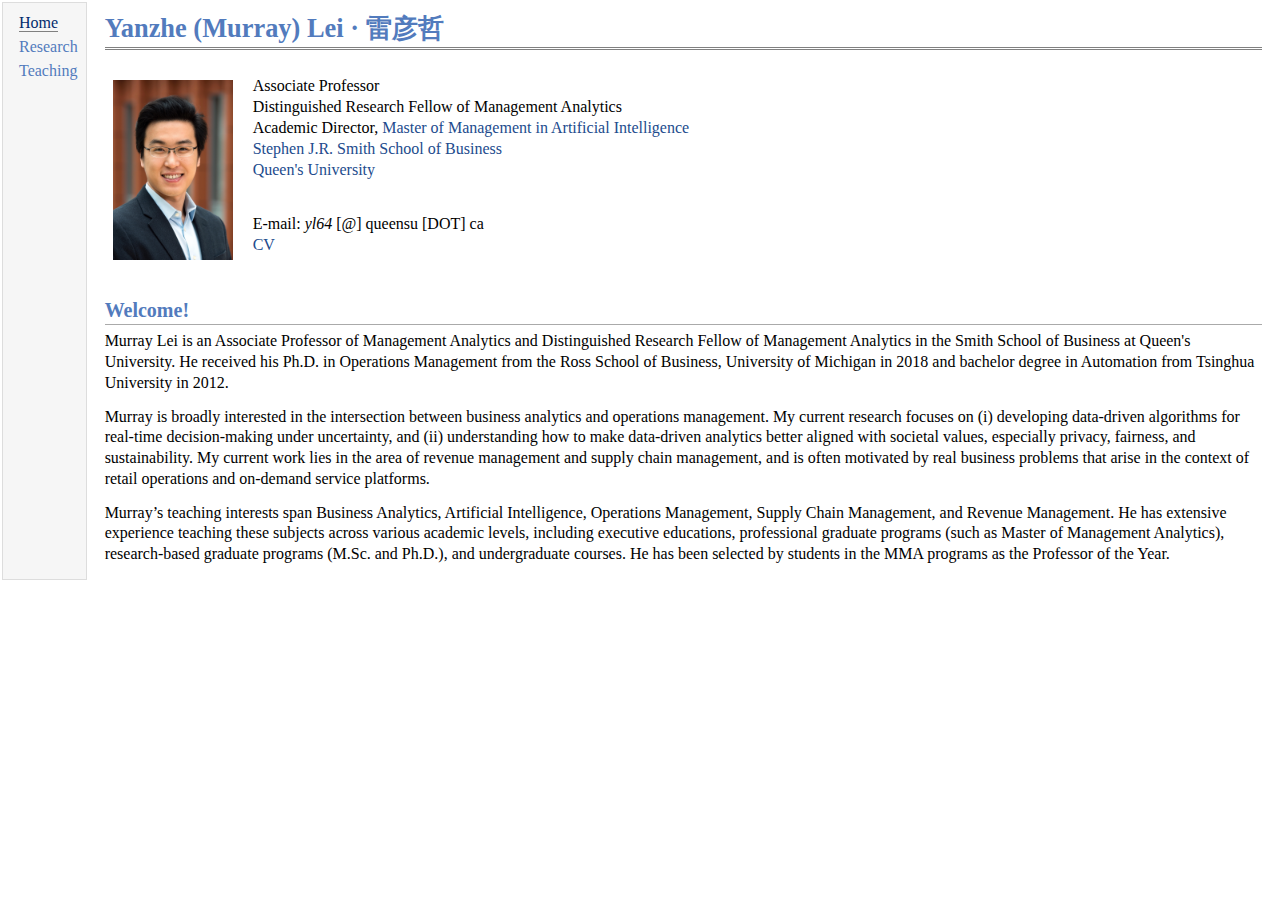
<file: index.html>
<!DOCTYPE html PUBLIC "-//W3C//DTD XHTML 1.1//EN"
  "http://www.w3.org/TR/xhtml11/DTD/xhtml11.dtd">
<html xmlns="http://www.w3.org/1999/xhtml" xml:lang="en">
<head>
<meta name="generator" content="jemdoc, see http://jemdoc.jaboc.net/" />
<meta http-equiv="Content-Type" content="text/html;charset=utf-8" />
<link rel="stylesheet" href="jemdoc.css" type="text/css" />
<title>Yanzhe (Murray) Lei &middot; 雷彦哲</title>
</head>
<body>
<table summary="Table for page layout." id="tlayout">
<tr valign="top">
<td id="layout-menu">
<div class="menu-item"><a href="index.html" class="current">Home</a></div>
<div class="menu-item"><a href="research.html">Research</a></div>
<div class="menu-item"><a href="teaching.html">Teaching</a></div>
</td>
<td id="layout-content">
<div id="toptitle">
<h1>Yanzhe (Murray) Lei &middot; 雷彦哲</h1>
</div>
<table class="imgtable"><tr><td>
<a href="https://murraylei.github.io/index.html"><img src="Optimized-headshot.jpg" alt="alt text" width="120px" height="180px" /></a>&nbsp;</td>
<td align="left"><p>Associate Professor <br />
Distinguished Research Fellow of Management Analytics <br />
Academic Director,  <a href="https://smith.queensu.ca/grad_studies/mmai/index.php">Master of Management in Artificial Intelligence</a>   <br />
<a href="https://smith.queensu.ca/index.php">Stephen J.R. Smith School of Business</a><br /> 
<a href="https://www.queensu.ca/">Queen's University</a><br />
<br /></p>
<p>E-mail: <i>yl64</i> [@] queensu [DOT] ca<br />
<a href="https://drive.google.com/file/d/0B67fs_pVjxXEX3ZBb19UQV9zUTg/view?usp=sharing&amp;resourcekey=0-nPbLwfC5lboYwZyklH9NRw">CV</a></p>
</td></tr></table>
<h2>Welcome!</h2>
<p>Murray Lei is an Associate Professor of Management Analytics and Distinguished Research Fellow of Management Analytics in the Smith School of Business at Queen's University. He received his Ph.D. in Operations Management from the Ross School of Business, University of Michigan in 2018 and bachelor degree in Automation from Tsinghua University in 2012.</p>
<p>Murray is broadly interested in the intersection between business analytics and operations management. My current research focuses on (i) developing data-driven algorithms for real-time decision-making under uncertainty, and (ii) understanding how to make data-driven analytics better aligned with societal values, especially privacy, fairness, and sustainability. My current work lies in the area of revenue management and supply chain management, and is often motivated by real business problems that arise in the context of retail operations and on-demand service platforms.</p>
<p>Murray’s teaching interests span Business Analytics, Artificial Intelligence, Operations Management, Supply Chain Management, and Revenue Management. He has extensive experience teaching these subjects across various academic levels, including executive educations, professional graduate programs (such as Master of Management Analytics), research-based graduate programs (M.Sc. and Ph.D.), and undergraduate courses. He has been selected by students in the MMA programs as the Professor of the Year.</p>
</td>
</tr>
</table>
</body>
</html>
</file>
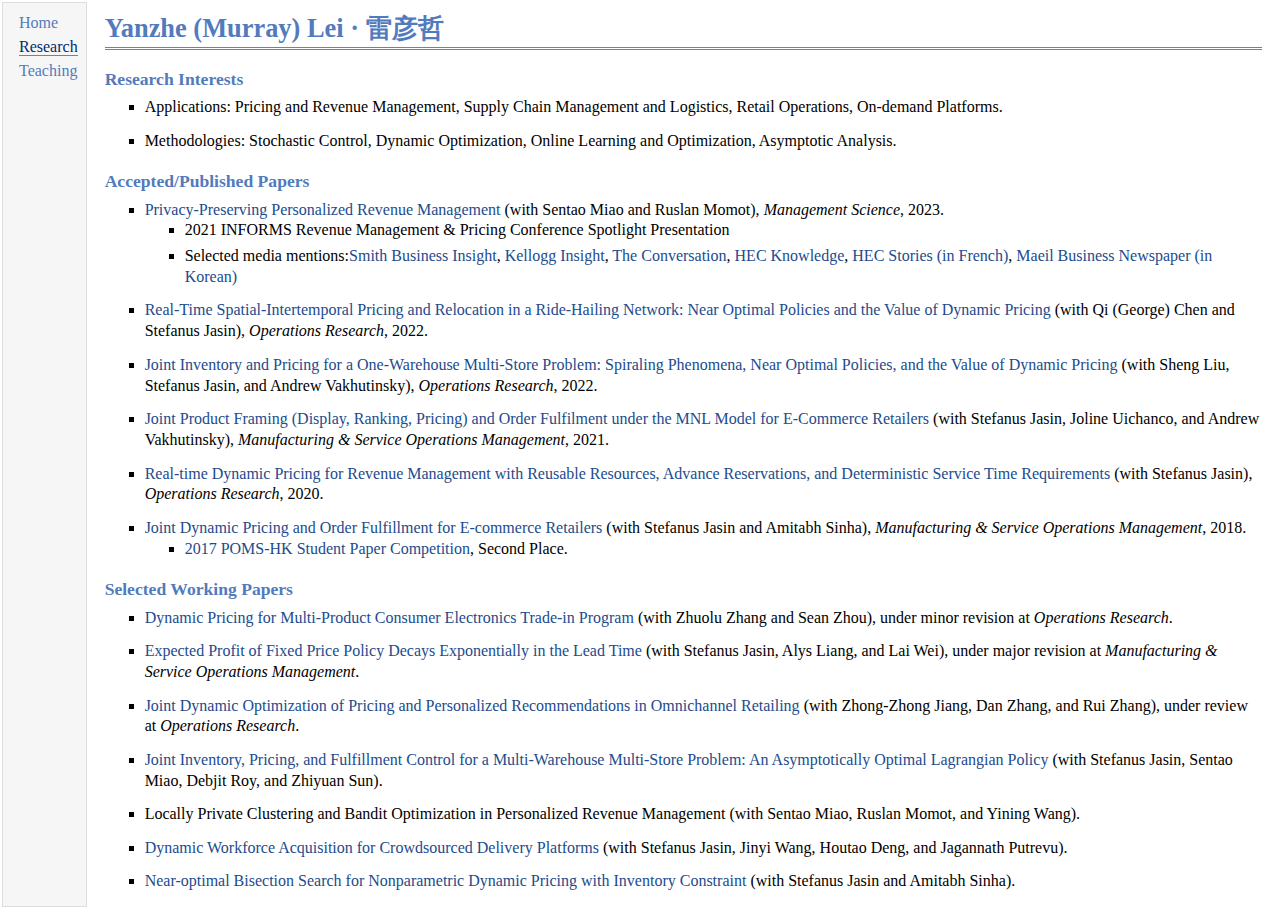
<file: research.html>
<!DOCTYPE html PUBLIC "-//W3C//DTD XHTML 1.1//EN"
  "http://www.w3.org/TR/xhtml11/DTD/xhtml11.dtd">
<html xmlns="http://www.w3.org/1999/xhtml" xml:lang="en">
<head>
<meta name="generator" content="jemdoc, see http://jemdoc.jaboc.net/" />
<meta http-equiv="Content-Type" content="text/html;charset=utf-8" />
<link rel="stylesheet" href="jemdoc.css" type="text/css" />
<title>Yanzhe (Murray) Lei &middot; 雷彦哲</title>
</head>
<body>
<table summary="Table for page layout." id="tlayout">
<tr valign="top">
<td id="layout-menu">
<div class="menu-item"><a href="index.html">Home</a></div>
<div class="menu-item"><a href="research.html" class="current">Research</a></div>
<div class="menu-item"><a href="teaching.html">Teaching</a></div>
</td>
<td id="layout-content">
<div id="toptitle">
<h1>Yanzhe (Murray) Lei &middot; 雷彦哲</h1>
</div>
<h3>Research Interests</h3>
<ul>
<li><p>Applications: Pricing and Revenue Management,  Supply Chain Management and Logistics,  Retail Operations,  On-demand Platforms.</p>
</li>
</ul>
<ul>
<li><p>Methodologies:  Stochastic Control,  Dynamic Optimization,  Online Learning and Optimization,  Asymptotic Analysis.</p>
</li>
</ul>
<h3>Accepted/Published Papers</h3>
<ul>
<li><p><a href="https://papers.ssrn.com/sol3/papers.cfm?abstract_id=3704446">Privacy-Preserving Personalized Revenue Management</a> (with Sentao Miao and Ruslan Momot), <i>Management Science</i>, 2023.</p>
<ul>
<li><p>2021 INFORMS Revenue Management & Pricing Conference Spotlight Presentation</p>
</li>
<li><p>Selected media mentions:<a href="https://smith.queensu.ca/insight/content/When-Analytics-Gets-Personal.php">Smith Business Insight</a>, <a href="https://insight.kellogg.northwestern.edu/article/how-companies-can-do-data-privacy-better">Kellogg Insight</a>, <a href="https://theconversation.com/three-ways-to-encourage-companies-to-keep-our-data-safe-155411">The Conversation</a>, <a href="https://www.hec.edu/en/knowledge/articles/how-can-we-force-companies-keep-our-data-safe">HEC Knowledge</a>, <a href="https://hecstories.fr/fr/boutique/hec-stories-n10-ete-2021-version-numerique/">HEC Stories (in French)</a>, <a href="https://www.mk.co.kr/news/business/view/2021/08/801437/">Maeil Business Newspaper (in Korean)</a></p>
</li>
</ul>

</li>
</ul>
<ul>
<li><p><a href="https://doi.org/10.1287/opre.2022.2425">Real-Time Spatial-Intertemporal Pricing and Relocation in a Ride-Hailing Network: Near Optimal Policies and the Value of Dynamic Pricing</a> (with Qi (George) Chen and Stefanus Jasin), <i>Operations Research</i>, 2022.</p>
</li>
</ul>
<ul>
<li><p><a href="https://pubsonline.informs.org/doi/abs/10.1287/opre.2022.2389">Joint Inventory and Pricing for a One-Warehouse Multi-Store Problem: Spiraling Phenomena, Near Optimal Policies, and the Value of Dynamic Pricing</a> (with Sheng Liu,  Stefanus Jasin,  and Andrew Vakhutinsky), <i>Operations Research</i>, 2022.</p>
</li>
</ul>
<ul>
<li><p><a href="https://doi.org/10.1287/msom.2021.1012">Joint Product Framing (Display, Ranking, Pricing) and Order Fulfilment under the MNL Model for E-Commerce Retailers</a> (with Stefanus Jasin,  Joline Uichanco, and Andrew Vakhutinsky),  <i>Manufacturing & Service Operations Management</i>,  2021. </p>
</li>
</ul>
<ul>
<li><p><a href="https://doi.org/10.1287/opre.2019.1906">Real-time Dynamic Pricing for Revenue Management with Reusable Resources, Advance Reservations, and Deterministic Service Time Requirements</a> (with Stefanus Jasin), <i>Operations Research</i>,  2020.  </p>
</li>
</ul>
<ul>
<li><p><a href="https://pubsonline.informs.org/doi/abs/10.1287/msom.2017.0641">Joint Dynamic Pricing and Order Fulfillment for E-commerce Retailers</a> (with Stefanus Jasin and Amitabh Sinha), <i>Manufacturing & Service Operations Management</i>,  2018.  </p>
<ul>
<li><p><a href="http://pomshk2017.ust.hk/studentpaper.html">2017 POMS-HK Student Paper Competition</a>, Second Place. </p>
</li>
</ul>

</li>
</ul>
<h3>Selected Working Papers</h3>
<ul>
<li><p><a href="https://papers.ssrn.com/sol3/papers.cfm?abstract_id=4116479">Dynamic Pricing for Multi-Product Consumer Electronics Trade-in Program</a> (with Zhuolu Zhang and Sean Zhou), under minor revision at <i>Operations Research</i>. </p>
</li>
</ul>
<ul>
<li><p><a href="https://papers.ssrn.com/sol3/papers.cfm?abstract_id=4577059">Expected Profit of Fixed Price Policy Decays Exponentially in the Lead Time</a> (with Stefanus Jasin, Alys Liang, and Lai Wei), under major revision at <i>Manufacturing & Service Operations Management</i>. </p>
</li>
</ul>
<ul>
<li><p><a href="https://papers.ssrn.com/sol3/papers.cfm?abstract_id=4672673">Joint Dynamic Optimization of Pricing and Personalized Recommendations in Omnichannel Retailing</a> (with Zhong-Zhong Jiang, Dan Zhang, and Rui Zhang), under review at <i>Operations Research</i>. </p>
</li>
</ul>
<ul>
<li><p><a href="https://papers.ssrn.com/sol3/papers.cfm?abstract_id=4298794">Joint Inventory, Pricing, and Fulfillment Control for a Multi-Warehouse Multi-Store Problem: An Asymptotically Optimal Lagrangian Policy</a> (with Stefanus Jasin,  Sentao Miao,  Debjit Roy, and Zhiyuan Sun).</p>
</li>
</ul>
<ul>
<li><p>Locally Private Clustering and Bandit Optimization in Personalized Revenue Management (with Sentao Miao,  Ruslan Momot, and Yining Wang).</p>
</li>
</ul>
<ul>
<li><p><a href="https://papers.ssrn.com/sol3/papers.cfm?abstract_id=3532844">Dynamic Workforce Acquisition for Crowdsourced Delivery Platforms</a> (with Stefanus Jasin,  Jinyi Wang,  Houtao Deng,  and Jagannath Putrevu). </p>
</li>
</ul>
<ul>
<li><p><a href="https://papers.ssrn.com/sol3/papers.cfm?abstract_id=2509425">Near-optimal Bisection Search for Nonparametric Dynamic Pricing with Inventory Constraint</a> (with Stefanus Jasin and Amitabh Sinha). </p>
</li>
</ul>
</td>
</tr>
</table>
</body>
</html>
</file>
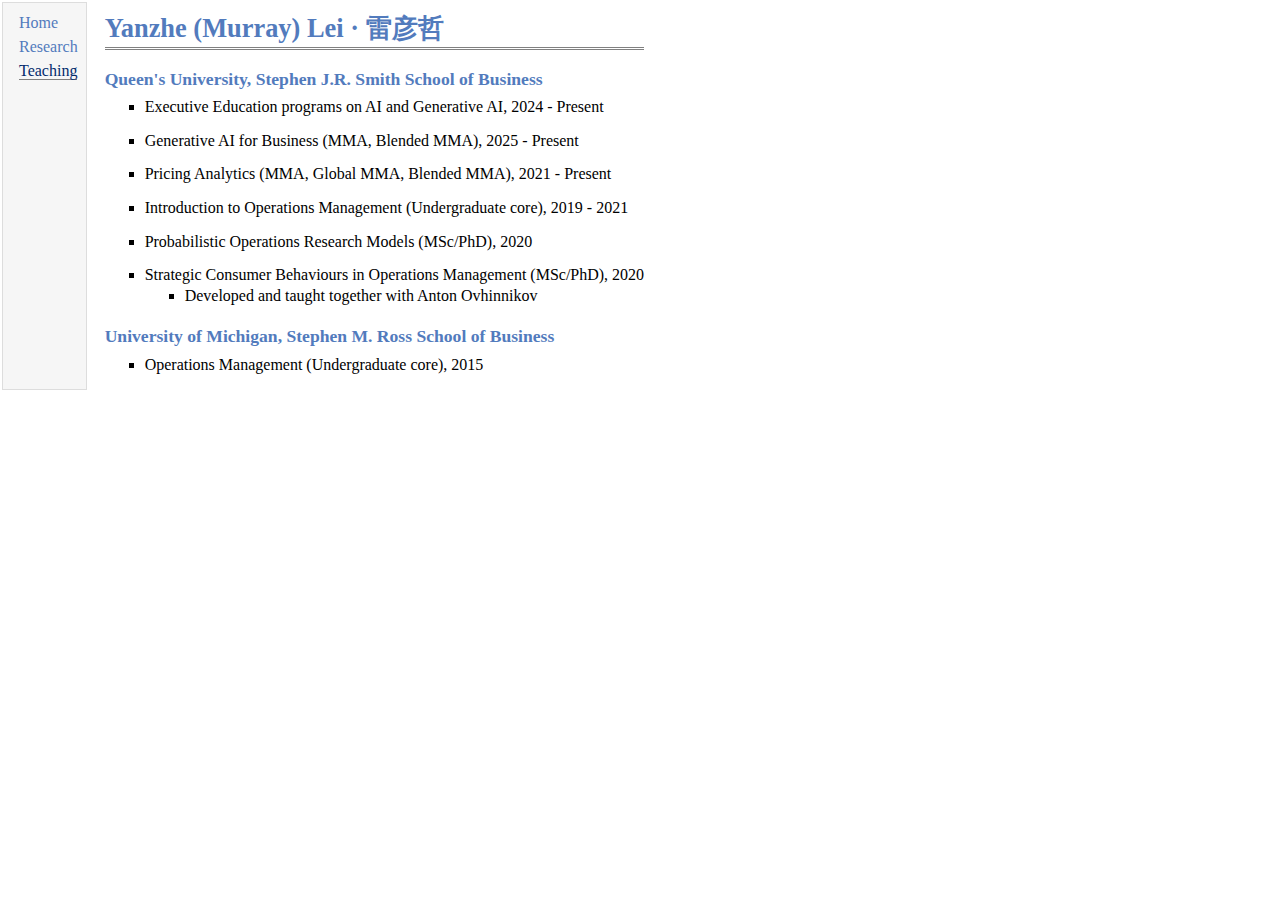
<file: teaching.html>
<!DOCTYPE html PUBLIC "-//W3C//DTD XHTML 1.1//EN"
  "http://www.w3.org/TR/xhtml11/DTD/xhtml11.dtd">
<html xmlns="http://www.w3.org/1999/xhtml" xml:lang="en">
<head>
<meta name="generator" content="jemdoc, see http://jemdoc.jaboc.net/" />
<meta http-equiv="Content-Type" content="text/html;charset=utf-8" />
<link rel="stylesheet" href="jemdoc.css" type="text/css" />
<title>Yanzhe (Murray) Lei &middot; 雷彦哲</title>
</head>
<body>
<table summary="Table for page layout." id="tlayout">
<tr valign="top">
<td id="layout-menu">
<div class="menu-item"><a href="index.html">Home</a></div>
<div class="menu-item"><a href="research.html">Research</a></div>
<div class="menu-item"><a href="teaching.html" class="current">Teaching</a></div>
</td>
<td id="layout-content">
<div id="toptitle">
<h1>Yanzhe (Murray) Lei &middot; 雷彦哲</h1>
</div>
<h3>Queen's University, Stephen J.R. Smith School of Business</h3>
<ul>
<li><p>Executive Education programs on AI and Generative AI, 2024 - Present</p>
</li>
</ul>
<ul>
<li><p>Generative AI for Business (MMA, Blended MMA), 2025 - Present</p>
</li>
</ul>
<ul>
<li><p>Pricing Analytics (MMA,  Global MMA, Blended MMA), 2021 - Present</p>
</li>
</ul>
<ul>
<li><p>Introduction to Operations Management (Undergraduate core), 2019 - 2021</p>
</li>
</ul>
<ul>
<li><p>Probabilistic Operations Research Models (MSc/PhD),   2020</p>
</li>
</ul>
<ul>
<li><p>Strategic Consumer Behaviours in Operations Management (MSc/PhD),  2020</p>
<ul>
<li><p>Developed and taught together with Anton Ovhinnikov</p>
</li>
</ul>

</li>
</ul>
<h3>University of Michigan, Stephen M. Ross School of Business</h3>
<ul>
<li><p>Operations Management (Undergraduate core),  2015</p>
</li>
</ul>
</td>
</tr>
</table>
</body>
</html>
</file>
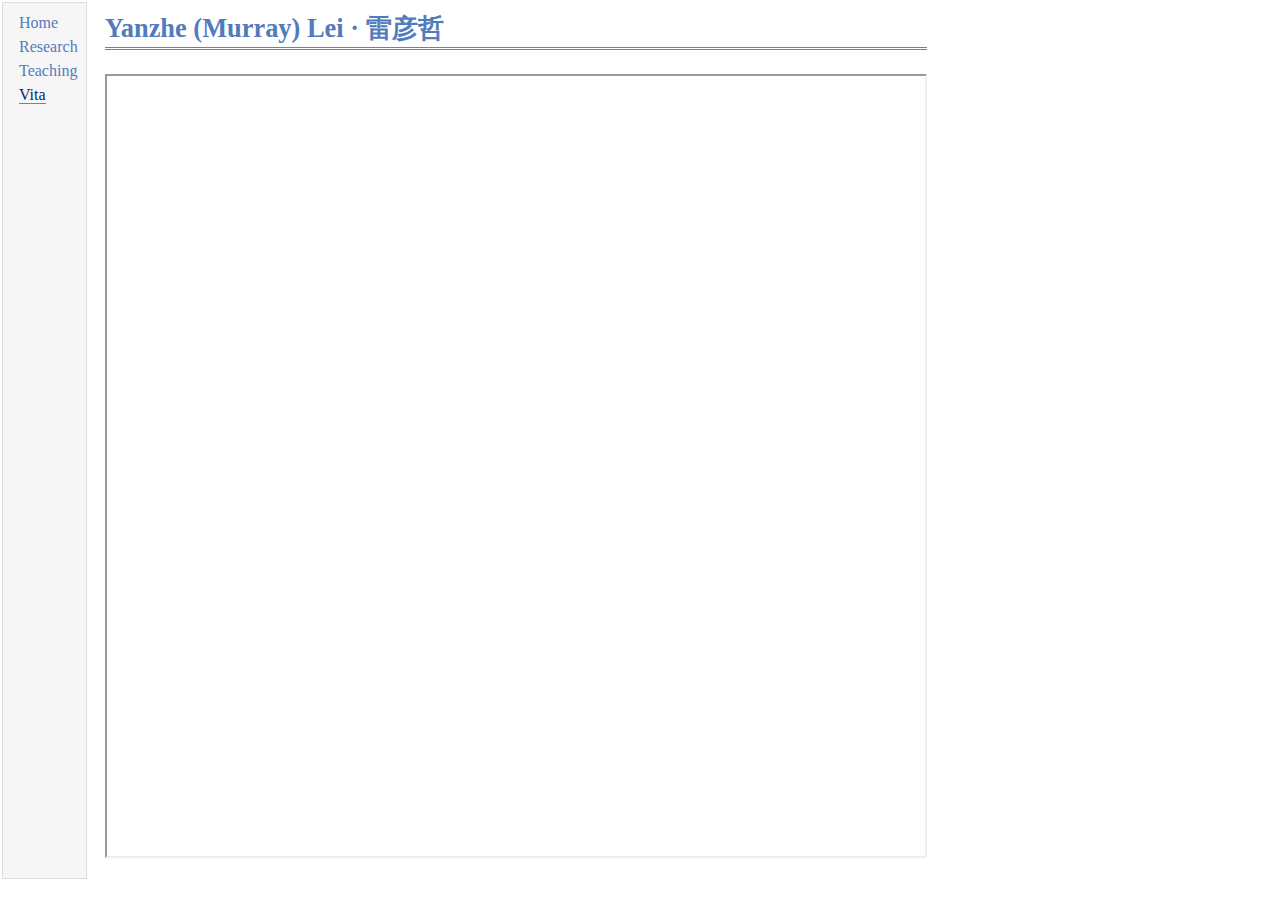
<file: vita.html>
<!DOCTYPE html PUBLIC "-//W3C//DTD XHTML 1.1//EN"
  "http://www.w3.org/TR/xhtml11/DTD/xhtml11.dtd">
<html xmlns="http://www.w3.org/1999/xhtml" xml:lang="en">
<head>
<meta name="generator" content="jemdoc, see http://jemdoc.jaboc.net/" />
<meta http-equiv="Content-Type" content="text/html;charset=utf-8" />
<link rel="stylesheet" href="jemdoc.css" type="text/css" />
<title>Yanzhe (Murray) Lei &middot; 雷彦哲</title>
</head>
<body>
<table summary="Table for page layout." id="tlayout">
<tr valign="top">
<td id="layout-menu">
<div class="menu-item"><a href="index.html">Home</a></div>
<div class="menu-item"><a href="research.html">Research</a></div>
<div class="menu-item"><a href="teaching.html">Teaching</a></div>
<div class="menu-item"><a href="vita.html" class="current">Vita</a></div>
</td>
<td id="layout-content">
<div id="toptitle">
<h1>Yanzhe (Murray) Lei &middot; 雷彦哲</h1>
</div>
<p><iframe src=" https://drive.google.com/file/d/0B67fs_pVjxXEX3ZBb19UQV9zUTg/preview" style="width:818px; height:780px;" frameborder="10"></iframe> </p>
</td>
</tr>
</table>
</body>
</html>
</file>
<file: jemdoc.css>
/* Default css file for jemdoc. */

table#tlayout {
    border: none;
    border-collapse: separate;
    background: white;
}

body {
	background: white;
	font-family: Georgia, serif;
	padding-bottom: 8px;
	margin: 0;
}

#layout-menu {
	background: #f6f6f6;
	border: 1px solid #dddddd;
	padding-top: 0.5em;
	padding-left: 8px;
	padding-right: 8px;
	font-size: 1.0em;
	width: auto;
	white-space: nowrap;
    text-align: left;
    vertical-align: top;
}

#layout-menu td {
	background: #f4f4f4;
    vertical-align: top;
}

#layout-content {
	padding-top: 0.0em;
	padding-left: 1.0em;
	padding-right: 1.0em;
    border: none;
    background: white;
    text-align: left;
    vertical-align: top;
}

#layout-menu a {
	line-height: 1.5em;
	margin-left: 0.5em;
}

tt {
    background: #ffffdd;
}

pre, tt {
	font-size: 90%;
	font-family: monaco, monospace;
}

a, a > tt {
	color: #224b8d;
	text-decoration: none;
}

a:hover {
	border-bottom: 1px gray dotted;
}

#layout-menu a.current:link, #layout-menu a.current:visited {
	color: #022b6d;
	border-bottom: 1px gray solid;
}
#layout-menu a:link, #layout-menu a:visited, #layout-menu a:hover {
	color: #527bbd;
	text-decoration: none;
}
#layout-menu a:hover {
	text-decoration: none;
}

div.menu-category {
	border-bottom: 1px solid gray;
	margin-top: 0.8em;
	padding-top: 0.2em;
	padding-bottom: 0.1em;
	font-weight: bold;
}

div.menu-item {
	padding-left: 16px;
	text-indent: -16px;
}

div#toptitle {
	padding-bottom: 0.2em;
	margin-bottom: 1.5em;
	border-bottom: 3px double gray;
}

/* Reduce space if we begin the page with a title. */
div#toptitle + h2, div#toptitle + h3 {
	margin-top: -0.7em;
}

div#subtitle {
	margin-top: 0.0em;
	margin-bottom: 0.0em;
	padding-top: 0em;
	padding-bottom: 0.1em;
}

em {
	font-style: italic;
}

strong {
	font-weight: bold;
}


h1, h2, h3 {
	color: #527bbd;
	margin-top: 0.7em;
	margin-bottom: 0.3em;
	padding-bottom: 0.2em;
	line-height: 1.0;
	padding-top: 0.5em;
	border-bottom: 1px solid #aaaaaa;
}

h1 {
	font-size: 165%;
}

h2 {
	padding-top: 0.8em;
	font-size: 125%;
}

h2 + h3 {
    padding-top: 0.2em;
}

h3 {
	font-size: 110%;
	border-bottom: none;
}

p {
	margin-top: 0.0em;
	margin-bottom: 0.8em;
	padding: 0;
	line-height: 1.3;
}

pre {
	padding: 0;
	margin: 0;
}

div#footer {
	font-size: small;
	border-top: 1px solid #c0c0c0;
	padding-top: 0.1em;
	margin-top: 4.0em;
	color: #c0c0c0;
}

div#footer a {
	color: #80a0b0;
}

div#footer-text {
	float: left;
	padding-bottom: 8px;
}

ul, ol, dl {
	margin-top: 0.2em;
	padding-top: 0;
	margin-bottom: 0.8em;
}

dt {
	margin-top: 0.5em;
	margin-bottom: 0;
}

dl {
	margin-left: 20px;
}

dd {
	color: #222222;
}

dd > *:first-child {
	margin-top: 0;
}

ul {
	list-style-position: outside;
	list-style-type: square;
}

p + ul, p + ol {
	margin-top: -0.5em;
}

li ul, li ol {
	margin-top: -0.3em;
}

ol {
	list-style-position: outside;
	list-style-type: decimal;
}

li p, dd p {
	margin-bottom: 0.3em;
}


ol ol {
	list-style-type: lower-alpha;
}

ol ol ol {
	list-style-type: lower-roman;
}

p + div.codeblock {
	margin-top: -0.6em;
}

div.codeblock, div.infoblock {
	margin-right: 0%;
	margin-top: 1.2em;
	margin-bottom: 1.3em;
}

div.blocktitle {
	font-weight: bold;
	color: #cd7b62;
	margin-top: 1.2em;
	margin-bottom: 0.1em;
}

div.blockcontent {
	border: 1px solid silver;
	padding: 0.3em 0.5em;
}

div.infoblock > div.blockcontent {
	background: #ffffee;
}

div.blockcontent p + ul, div.blockcontent p + ol {
	margin-top: 0.4em;
}

div.infoblock p {
	margin-bottom: 0em;
}

div.infoblock li p, div.infoblock dd p {
	margin-bottom: 0.5em;
}

div.infoblock p + p {
	margin-top: 0.8em;
}

div.codeblock > div.blockcontent {
	background: #f6f6f6;
}

span.pycommand {
	color: #000070;
}

span.statement {
	color: #008800;
}
span.builtin {
	color: #000088;
}
span.special {
	color: #990000;
}
span.operator {
	color: #880000;
}
span.error {
	color: #aa0000;
}
span.comment, span.comment > *, span.string, span.string > * {
	color: #606060;
}

@media print {
	#layout-menu { display: none; }
}

#fwtitle {
	margin: 2px;
}

#fwtitle #toptitle {
	padding-left: 0.5em;
	margin-bottom: 0.5em;
}

#layout-content h1:first-child, #layout-content h2:first-child, #layout-content h3:first-child {
	margin-top: -0.7em;
}

div#toptitle h1, #layout-content div#toptitle h1 {
	margin-bottom: 0.0em;
	padding-bottom: 0.1em;
	padding-top: 0;
	margin-top: 0.5em;
	border-bottom: none;
}

img.eq {
	padding: 0;
	padding-left: 0.1em;
	padding-right: 0.1em;
	margin: 0;
}

img.eqwl {
	padding-left: 2em;
	padding-top: 0.6em;
	padding-bottom: 0.2em;
	margin: 0;
}

table {
    border: 2px solid black;
    border-collapse: collapse;
}

td {
    padding: 2px;
    padding-left: 0.5em;
    padding-right: 0.5em;
    text-align: center;
    border: 1px solid gray;
}

table + table {
    margin-top: 1em;
}

tr.heading {
    font-weight: bold;
    border-bottom: 2px solid black;
}

img {
    border: none;
}

table.imgtable, table.imgtable td {
    border: none;
    text-align: left;
}



br {
        line-height: 50%;
}
</file>
